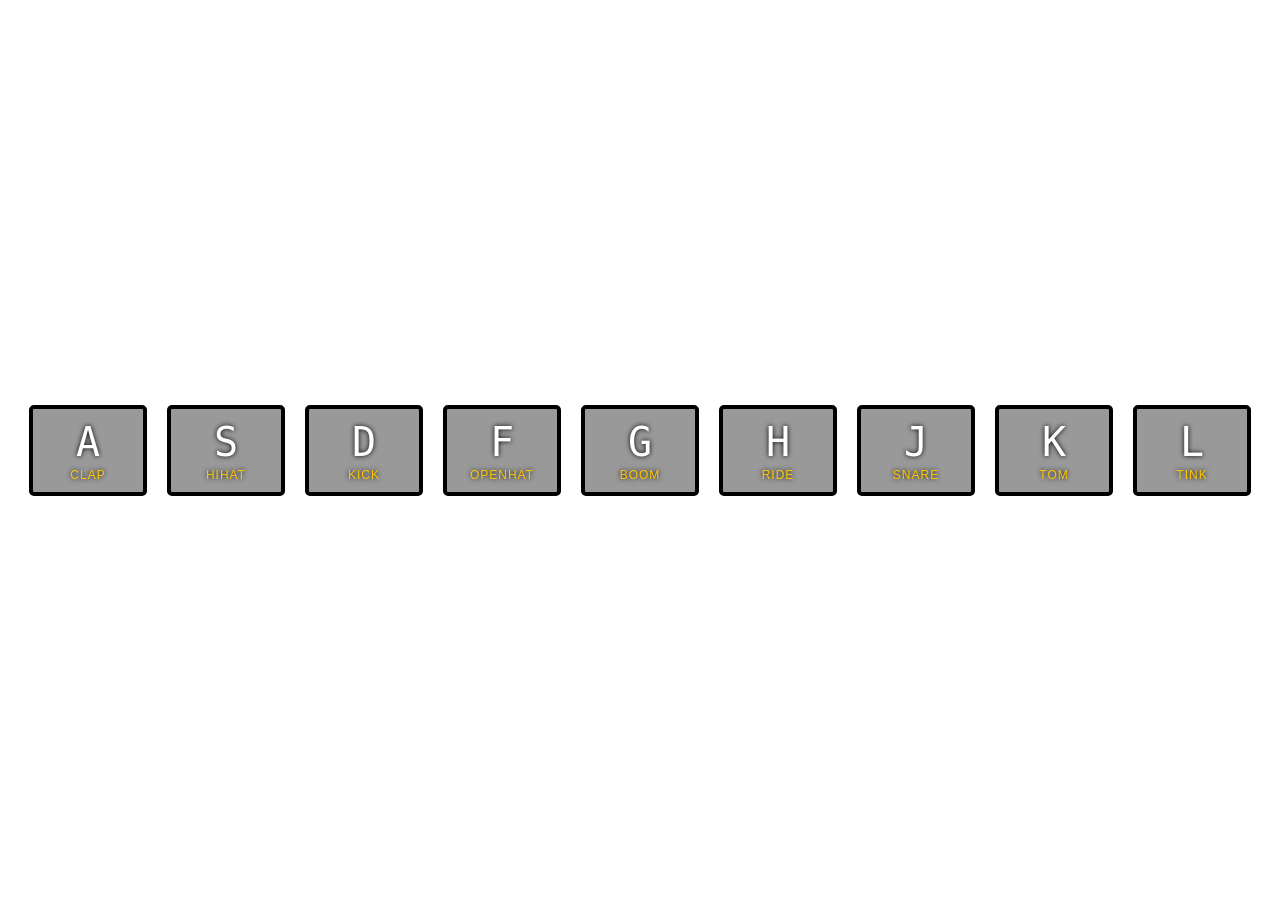
<file: 01 - JavaScript Drum Kit/index.html>
<!DOCTYPE html>
<html lang="en">
<head>
  <meta charset="UTF-8">
  <title>JS Drum Kit</title>
  <link rel="stylesheet" href="style.css">
</head>
<body>


  <div class="keys">
    <div data-key="65" class="key">
      <kbd>A</kbd>
      <span class="sound">clap</span>
    </div>
    <div data-key="83" class="key">
      <kbd>S</kbd>
      <span class="sound">hihat</span>
    </div>
    <div data-key="68" class="key">
      <kbd>D</kbd>
      <span class="sound">kick</span>
    </div>
    <div data-key="70" class="key">
      <kbd>F</kbd>
      <span class="sound">openhat</span>
    </div>
    <div data-key="71" class="key">
      <kbd>G</kbd>
      <span class="sound">boom</span>
    </div>
    <div data-key="72" class="key">
      <kbd>H</kbd>
      <span class="sound">ride</span>
    </div>
    <div data-key="74" class="key">
      <kbd>J</kbd>
      <span class="sound">snare</span>
    </div>
    <div data-key="75" class="key">
      <kbd>K</kbd>
      <span class="sound">tom</span>
    </div>
    <div data-key="76" class="key">
      <kbd>L</kbd>
      <span class="sound">tink</span>
    </div>
  </div>

  <audio data-key="65" src="sounds/clap.wav"></audio>
  <audio data-key="83" src="sounds/hihat.wav"></audio>
  <audio data-key="68" src="sounds/kick.wav"></audio>
  <audio data-key="70" src="sounds/openhat.wav"></audio>
  <audio data-key="71" src="sounds/boom.wav"></audio>
  <audio data-key="72" src="sounds/ride.wav"></audio>
  <audio data-key="74" src="sounds/snare.wav"></audio>
  <audio data-key="75" src="sounds/tom.wav"></audio>
  <audio data-key="76" src="sounds/tink.wav"></audio>

  <script src="script.js"></script> 


</body>
</html>
</file>
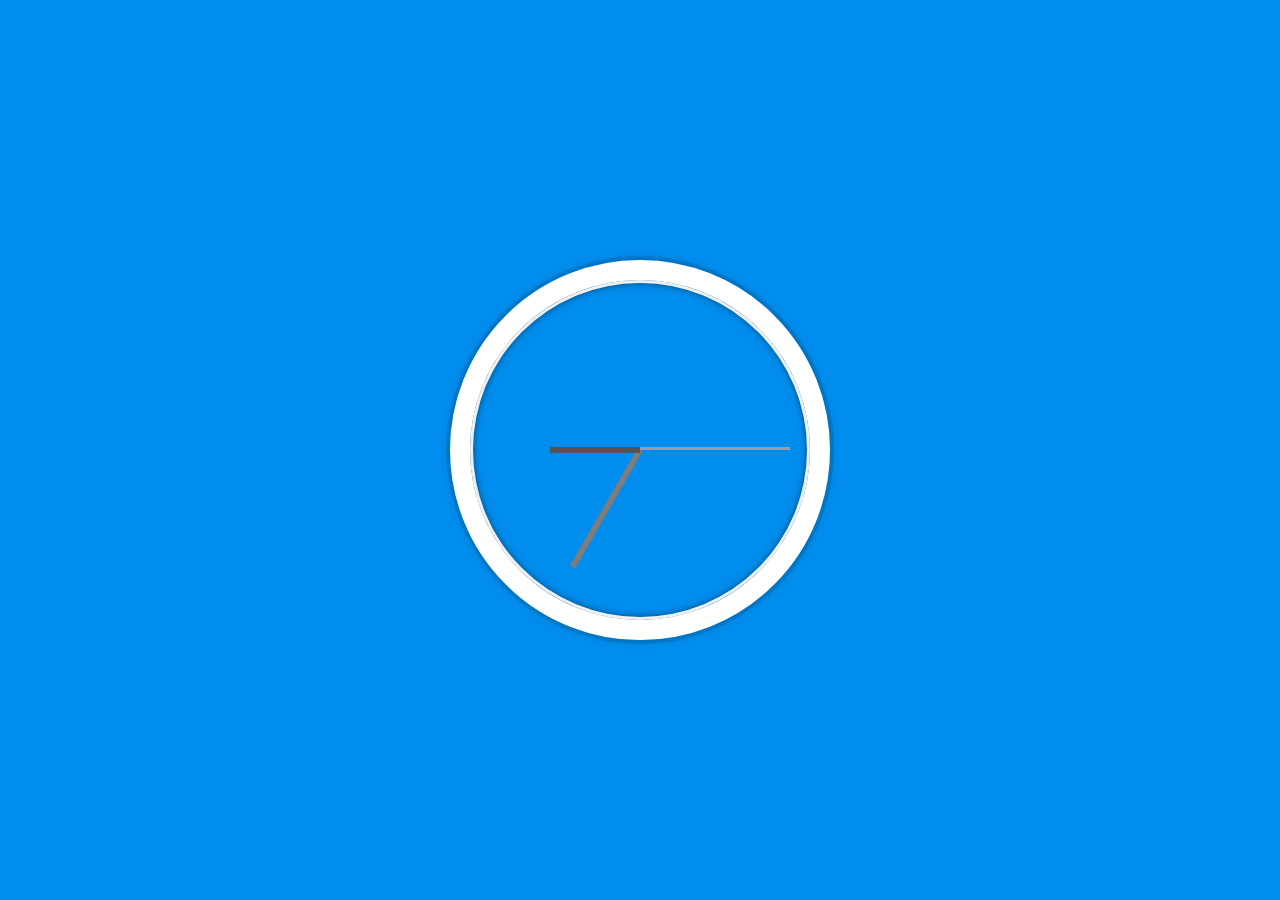
<file: 02 - JS and CSS Clock/index.html>
<!DOCTYPE html>
<html lang="en">
<head>
  <meta charset="UTF-8">
  <title>JS + CSS Clock</title>
  <link rel="stylesheet" href="style.css">
</head>
<body>


    <div class="clock">
      <div class="clock-face">
        <div class="hand hour-hand"></div>
        <div class="hand min-hand"></div>
        <div class="hand second-hand"></div>
      </div>
    </div>

    <script src="script.js"></script>

</body>
</html>
</file>
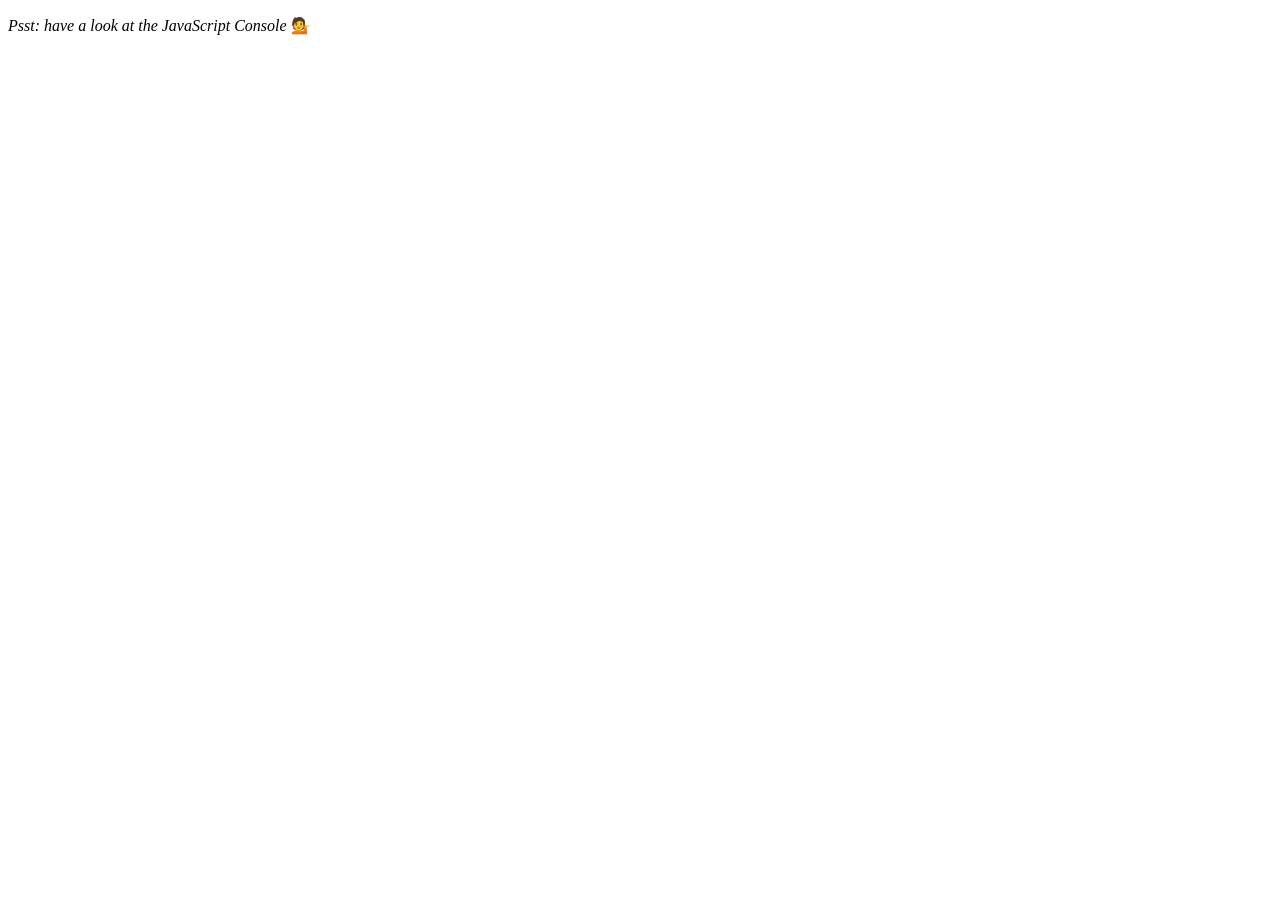
<file: 04 - Array Cardio Day 1/index.html>
<!DOCTYPE html>
<html lang="en">
<head>
  <meta charset="UTF-8">
  <title>Array Cardio 💪</title>
</head>
<body>
  <p><em>Psst: have a look at the JavaScript Console</em> 💁</p>
 
  <script src="script.js"></script>
</body>
</html>
</file>
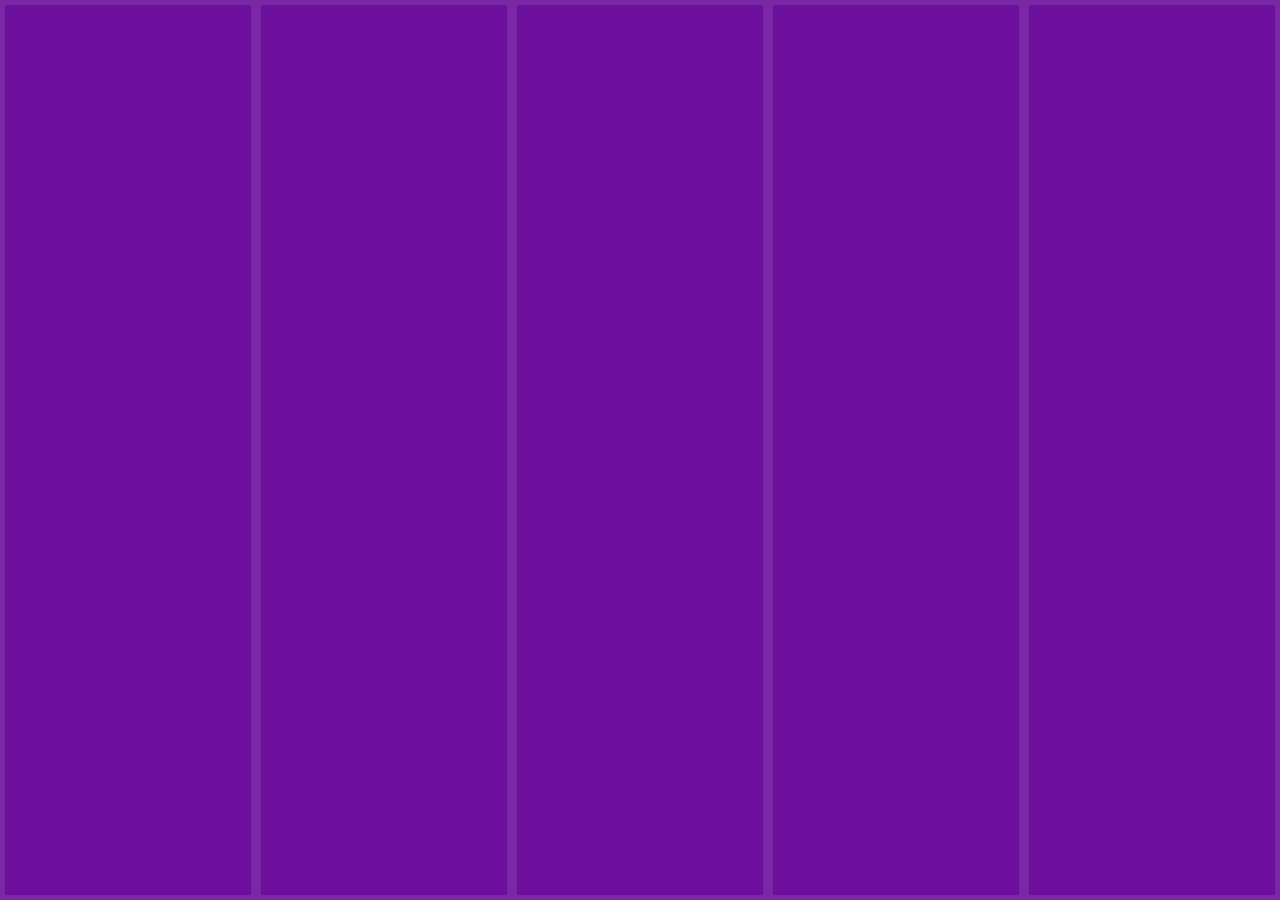
<file: 05 - Flex Panel Gallery/index.html>
<!DOCTYPE html>
<html lang="en">
<head>
  <meta charset="UTF-8">
  <title>Flex Panels 💪</title>
  <link href='https://fonts.googleapis.com/css?family=Amatic+SC' rel='stylesheet' type='text/css'>
  <link rel="stylesheet" href="style.css">
</head>
<body>
  
  <div class="panels">
    <div class="panel panel1">
      <p>Section.80</p>
      <p></p>
      <p>2011</p>
    </div>
    <div class="panel panel2">
      <p>Good Kid, M.A.A.D City</p>
      <p></p>
      <p>2012</p>
    </div>
    <div class="panel panel3">
      <p>To Pimp a Butterfly</p>
      <p></p>
      <p>2015</p>
    </div>
    <div class="panel panel4">
      <p>Untitled Unmastered </p>
      <p></p>
      <p>2016</p>
    </div>
    <div class="panel panel5">
      <p>DAMN</p>
      <p></p>
      <p>2017</p>
    </div>
  </div>

  <script src="script.js"></script>

</body>
</html>
</file>
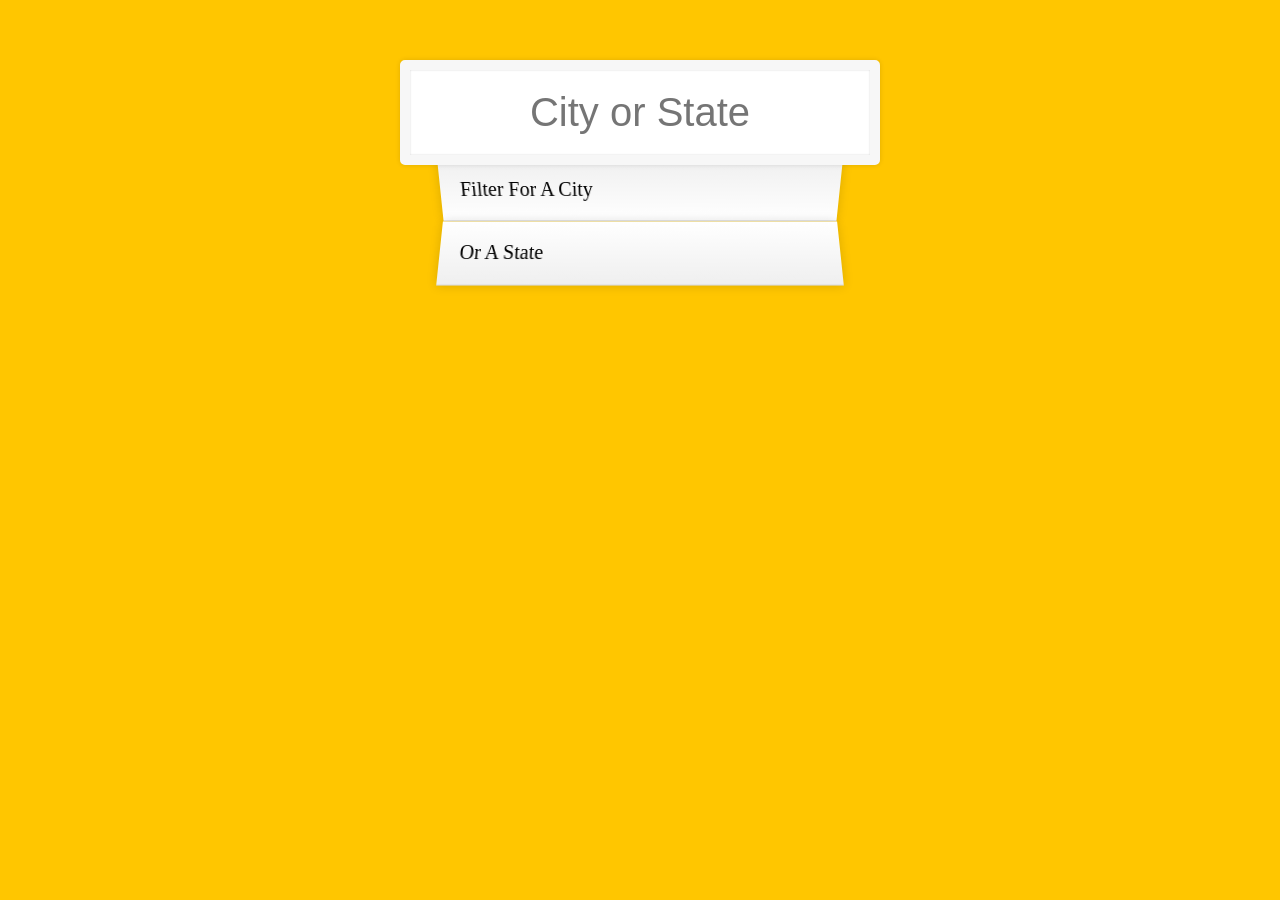
<file: 06 - Type Ahead/index.html>
<!DOCTYPE html>
<html lang="en">
<head>
  <meta charset="UTF-8">
  <title>Type Ahead 👀</title>
  <link rel="stylesheet" href="style.css">
</head>
<body>

  <form class="search-form">
    <input type="text" class="search" placeholder="City or State">
    <ul class="suggestions">
      <li>Filter for a city</li>
      <li>or a state</li>
    </ul>
  </form>

  <script src="script.js"></script>
  
  </body>
</html>
</file>
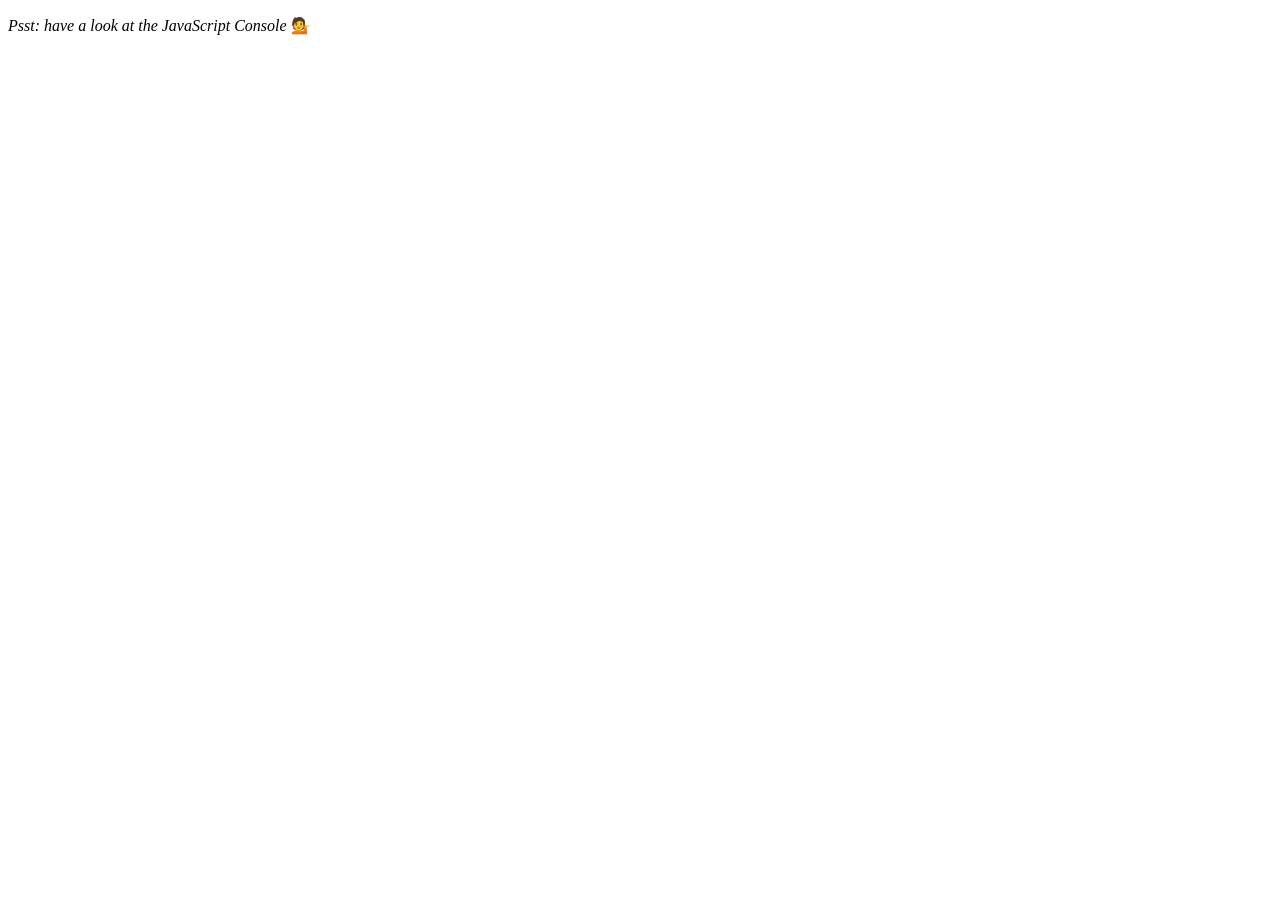
<file: 07 - Array Cardio Day 2/index.html>
<!DOCTYPE html>
<html lang="en">
<head>
  <meta charset="UTF-8">
  <title>Array Cardio 💪💪</title>
</head>
<body>
  <p><em>Psst: have a look at the JavaScript Console</em> 💁</p>
  
  <script src="script.js"></script>
  
</body>
</html>
</file>
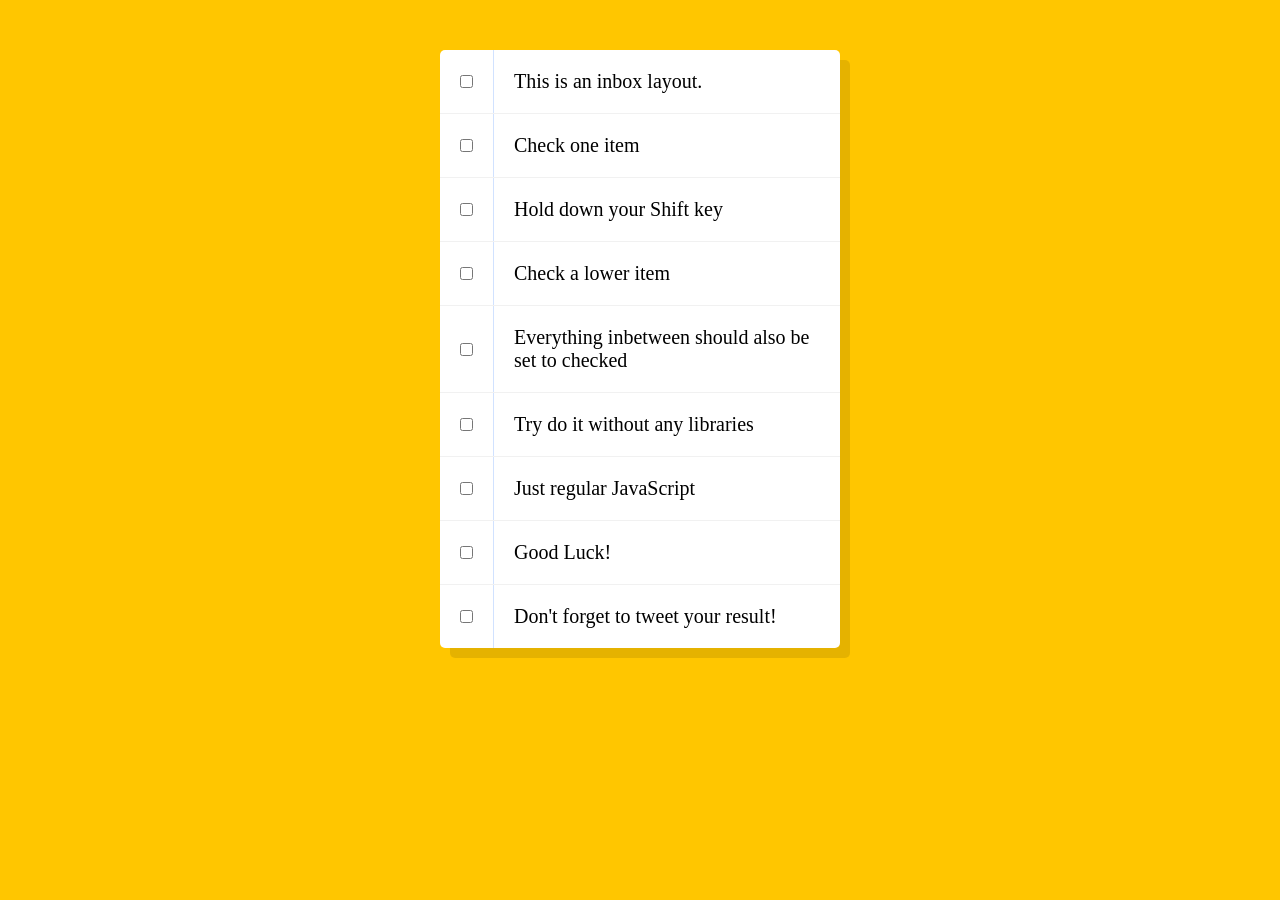
<file: 10 - Hold Shift and Check Checkboxes/index.html>
<!DOCTYPE html>
<html lang="en">
<head>
  <meta charset="UTF-8">
  <title>Hold Shift to Check Multiple Checkboxes</title>
  <link rel="stylesheet" href="style.css">
</head>
<body>
   <!--
   The following is a common layout you would see in an email client.

   When a user clicks a checkbox, holds Shift, and then clicks another checkbox a few rows down, all the checkboxes inbetween those two checkboxes should be checked.

  -->
  <div class="inbox">
    <div class="item">
      <input type="checkbox">
      <p>This is an inbox layout.</p>
    </div>
    <div class="item">
      <input type="checkbox">
      <p>Check one item</p>
    </div>
    <div class="item">
      <input type="checkbox">
      <p>Hold down your Shift key</p>
    </div>
    <div class="item">
      <input type="checkbox">
      <p>Check a lower item</p>
    </div>
    <div class="item">
      <input type="checkbox">
      <p>Everything inbetween should also be set to checked</p>
    </div>
    <div class="item">
      <input type="checkbox">
      <p>Try do it without any libraries</p>
    </div>
    <div class="item">
      <input type="checkbox">
      <p>Just regular JavaScript</p>
    </div>
    <div class="item">
      <input type="checkbox">
      <p>Good Luck!</p>
    </div>
    <div class="item">
      <input type="checkbox">
      <p>Don't forget to tweet your result!</p>
    </div>
  </div>

  <script src="script.js"></script>

</body>
</html>
</file>
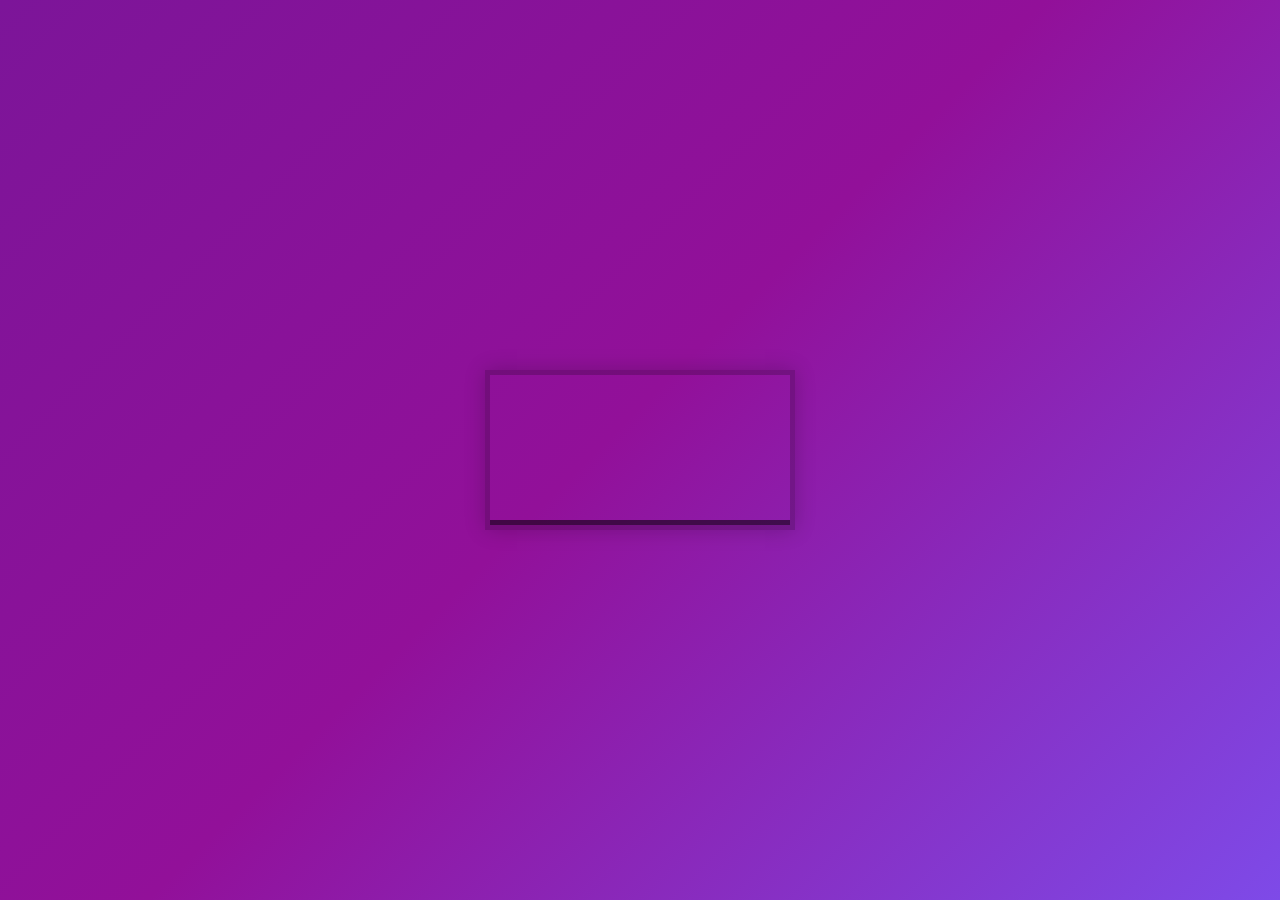
<file: 11 - Custom Video Player/index.html>
<!DOCTYPE html>
<html lang="en">
<head>
  <meta charset="UTF-8">
  <title>HTML Video Player</title>
  <link rel="stylesheet" href="style.css">
</head>
<body>

   <div class="player">
     <video class="player__video viewer" src="https://player.vimeo.com/external/194837908.sd.mp4?s=c350076905b78c67f74d7ee39fdb4fef01d12420&profile_id=164"></video>

     <div class="player__controls">
       <div class="progress">
        <div class="progress__filled"></div>
       </div>
       <button class="player__button toggle" title="Toggle Play">►</button>
       <input type="range" name="volume" class="player__slider" min="0" max="1" step="0.05" value="1">
       <input type="range" name="playbackRate" class="player__slider" min="0.5" max="2" step="0.1" value="1">
       <button data-skip="-10" class="player__button">« 10s</button>
       <button data-skip="25" class="player__button">25s »</button>
       <div class="times"><span class="current__time">0:00</span> / <span class="duration__time">0:00</span></div>

     </div>
   </div>

  <script src="scripts.js"></script>
</body>
</html>
</file>
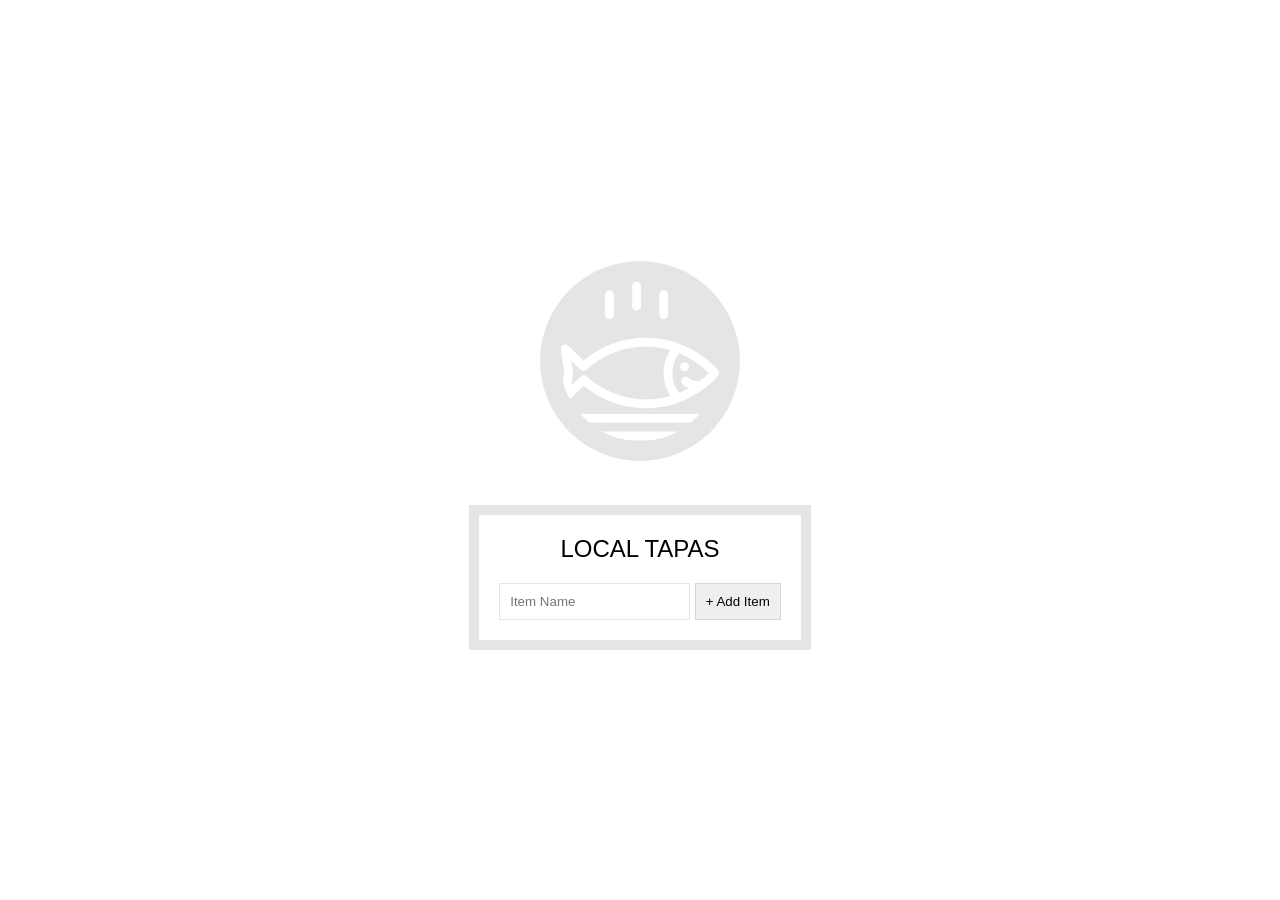
<file: 15 - LocalStorage/index.html>
<!DOCTYPE html>
<html lang="en">
<head>
  <meta charset="UTF-8">
  <title>LocalStorage</title>
  <link rel="stylesheet" href="style.css">
</head>
<body>
  <!--
      Fish SVG Cred:
      https://thenounproject.com/search/?q=fish&i=589236
   -->

   <svg xmlns="http://www.w3.org/2000/svg" xmlns:xlink="http://www.w3.org/1999/xlink" version="1.1" x="0px" y="0px" viewBox="0 0 512 512" enable-background="new 0 0 512 512" xml:space="preserve"><g><path d="M495.9,425.3H16.1c-5.2,0-10.1,2.9-12.5,7.6c-2.4,4.7-2.1,10.3,0.9,14.6l39,56.4c2.6,3.8,7,6.1,11.6,6.1h401.7   c4.6,0,9-2.3,11.6-6.1l39-56.4c3-4.3,3.3-9.9,0.9-14.6C506,428.2,501.1,425.3,495.9,425.3z M449.4,481.8H62.6L43,453.6H469   L449.4,481.8z"/><path d="M158.3,122c7.8,0,14.1-6.3,14.1-14.1V43.4c0-7.8-6.3-14.1-14.1-14.1c-7.8,0-14.1,6.3-14.1,14.1v64.5   C144.2,115.7,150.5,122,158.3,122z"/><path d="M245.1,94.7c7.8,0,14.1-6.3,14.1-14.1V16.1c0-7.8-6.3-14.1-14.1-14.1C237.3,2,231,8.3,231,16.1v64.5   C231,88.4,237.3,94.7,245.1,94.7z"/><path d="M331.9,122c7.8,0,14.1-6.3,14.1-14.1V43.4c0-7.8-6.3-14.1-14.1-14.1s-14.1,6.3-14.1,14.1v64.5   C317.8,115.7,324.1,122,331.9,122z"/><path d="M9.6,385.2c5.3,2.8,11.8,1.9,16.2-2.2l50.6-47.7c56.7,46.5,126.6,71.9,198.3,71.9c0,0,0,0,0,0   c87.5,0,169.7-36.6,231.4-103.2c5-5.4,5-13.8,0-19.2c-61.8-66.5-144-103.2-231.4-103.2c-72,0-142.2,25.6-199,72.5l-50-47.1   c-4.4-4.1-10.9-5-16.2-2.2c-5.3,2.8-8.3,8.7-7.4,14.6l11.6,75L2.2,370.6C1.3,376.5,4.2,382.4,9.6,385.2z M380.9,230.8   c34.9,14.3,67.2,35.7,95.3,63.6c-10.1,10-20.8,19.2-31.9,27.5c-22.4-3.3-29.6-8.8-30.7-9.7c-4-5.7-11.8-7.7-18.1-4.4   c-6.9,3.6-9.5,12.2-5.9,19.1c1.9,3.5,7.3,10.3,22.4,16c-10.1,5.7-20.5,10.7-31.1,15.1C352.4,320.2,352.4,268.6,380.9,230.8z    M36.3,255.6l29.4,27.7c5.3,5,13.6,5.1,19.1,0.3c53.2-47.6,120.7-73.7,190-73.7c26.9,0,53.2,3.9,78.5,11.3   c-29.3,44.6-29.3,102,0,146.6c-25.3,7.4-51.6,11.3-78.5,11.3c-69,0-136.3-26-189.4-73.2c-2.7-2.4-13.4-6.3-19.1,0.3l-30.1,28.3   l5.7-40C42.2,293,36.3,255.6,36.3,255.6z"/><circle cx="398.8" cy="273.8" r="14.1"/></g></svg>

  <div class="wrapper">
    <h2>LOCAL TAPAS</h2>
    <p></p>
    <ul class="plates">
      <li>Loading Tapas...</li>
    </ul>
    <form class="add-items">
      <input type="text" name="item" placeholder="Item Name" required>
      <input type="submit" value="+ Add Item">
    </form>
  </div>

<script src="script.js"></script>

</body>
</html>
</file>
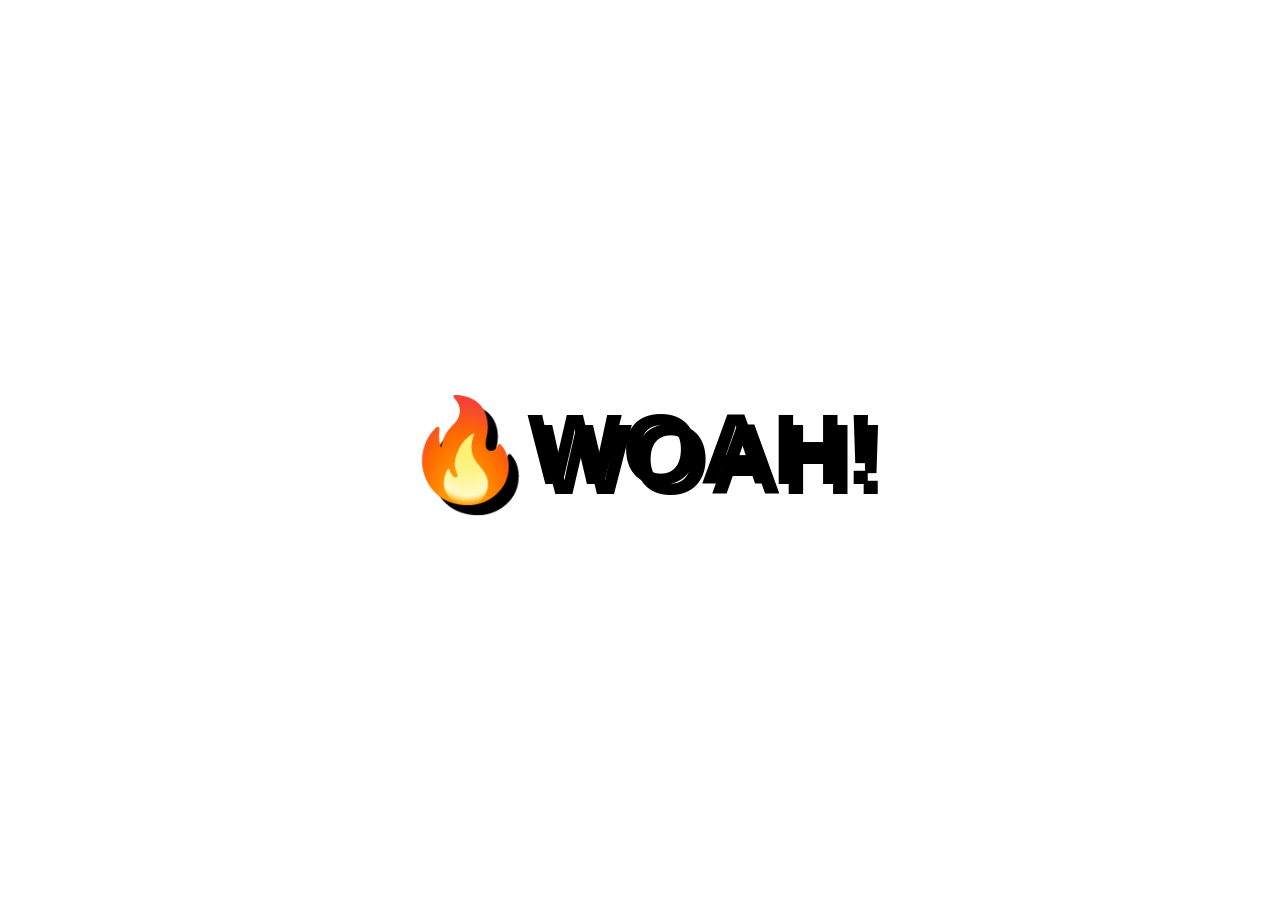
<file: 16 - Mouse Move Shadow/index.html>
<!DOCTYPE html>
<html lang="en">
<head>
  <meta charset="UTF-8">
  <title>Mouse Shadow</title>
  <link rel="stylesheet" href="style.css">
</head>
<body>

  <div class="hero">
    <h1 contenteditable>🔥WOAH!</h1>
  </div>

<script src="script.js"></script>

</body>
</html>
</file>
<file: 01 - JavaScript Drum Kit/style.css>
html {
  font-size: 10px;
  background: url(http://i.imgur.com/b9r5sEL.jpg) bottom center;
  background-size: cover;
}
body,html {
  margin: 0;
  padding: 0;
  font-family: sans-serif;
}

.keys {
  display: flex;
  flex: 1;
  min-height: 100vh;
  align-items: center;
  justify-content: center;
}

.key {
  border: .4rem solid black;
  border-radius: .5rem;
  margin: 1rem;
  font-size: 1.5rem;
  padding: 1rem .5rem;
  transition: all .07s ease;
  width: 10rem;
  text-align: center;
  color: white;
  background: rgba(0,0,0,0.4);
  text-shadow: 0 0 .5rem black;
}

.playing {
  transform: scale(1.1);
  border-color: #ffc600;
  box-shadow: 0 0 1rem #ffc600;
}

kbd {
  display: block;
  font-size: 4rem;
}

.sound {
  font-size: 1.2rem;
  text-transform: uppercase;
  letter-spacing: .1rem;
  color: #ffc600;
}
</file>
<file: 02 - JS and CSS Clock/style.css>
html {
    background:#018DED url(http://unsplash.it/1500/1000?image=881&blur=50);
    background-size:cover;
    font-family:'helvetica neue';
    text-align: center;
    font-size: 10px;
  }

  body {
    margin: 0;
    font-size: 2rem;
    display:flex;
    flex:1;
    min-height: 100vh;
    align-items: center;
  }

  .clock {
    width: 30rem;
    height: 30rem;
    border:20px solid white;
    border-radius:50%;
    margin:50px auto;
    position: relative;
    padding:2rem;
    box-shadow:
      0 0 0 4px rgba(0,0,0,0.1),
      inset 0 0 0 3px #EFEFEF,
      inset 0 0 10px black,
      0 0 10px rgba(0,0,0,0.2);
  }

  .clock-face {
    position: relative;
    width: 100%;
    height: 100%;
    transform: translateY(-3px); /* account for the height of the clock hands */
  }

  .hand {
    width:50%;
    height:6px;
    background:black;
    position: absolute;
    top:50%;
    transform-origin: 100%;
    transform: rotate(90deg);
    transition: all 0.05s;
    transition-timing-function: cubic-bezier(0.1, 2.7, 0.58, 1); 
  }

  .min-hand {
    width: 45%;
    margin-left: 5%;
    background:  #7d7d7d;
  }

  .hour-hand {
    width: 30%;
    margin-left: 20%;
    background:  #535353;
    z-index: 1;
  }

  .second-hand {
    height: 3px;
    background:  #9d9d9c;
    z-index: 2;
  }

  .skip {
    transition: all  0s;
  }
</file>
<file: 05 - Flex Panel Gallery/style.css>
html {
    box-sizing: border-box;
    background:#ffc600;
    font-family:'helvetica neue';
    font-size: 20px;
    font-weight: 200;
}
body {
    margin: 0;
}
*, *:before, *:after {
    box-sizing: inherit;
}

.panels {
    min-height:100vh;
    overflow: hidden;
    display: flex;
}

.panel {
    background:#6B0F9C;
    box-shadow:inset 0 0 0 5px rgba(255,255,255,0.1);
    color:white;
    text-align: center;
    align-items:center;
    /* Safari transitionend event.propertyName === flex */
    /* Chrome + FF transitionend event.propertyName === flex-grow */
    transition:
        font-size 0.7s cubic-bezier(0.61,-0.19, 0.7,-0.11),
        flex 0.7s cubic-bezier(0.61,-0.19, 0.7,-0.11),
        background 0.2s;
    font-size: 20px;
    background-size:cover;
    background-position:center;
    flex: 1;
    justify-content: center;
    align-items: center;
    display: flex;
    flex-direction: column;
}

.panel2 { background-image:url(https://lh3.googleusercontent.com/SJvJw28PImJ-Tu_LHeeN1tW0d8D3D0xtGpDlN4vFRNYBKOWDFgP8Oi3iFw4H5b5Ont6ckyctKrYmn19sXgyD43BIHugyRucDcyyAXHVgxxN5deOaqWoGfJzeZp499Ehbi5jgQLDVlw=w1500); }
.panel1 { background-image:url(https://lh3.googleusercontent.com/inrsG31xiCnDelxkfPVEjWNaa7dNnmQOdqJN9C6SGuqgrPmpAcQagjbssSIR55S0NZisL6WN6Z8hwgh9i5B2dWGh4eRUe5us88HnDoWYtBdZjwbLou1Z9QfC0_rrNz0EbXofNGqaQw=w1500); }
.panel3 { background-image:url(https://lh3.googleusercontent.com/OGHJVloGxgtuXuquyWbjpA5uHZ_QOvrQ2HO_w_qc5K1XXYXm4nsYJ4hjUQOlLmo0NJalL4rp_rG457hTmbXyBLX40F_xY6iXW-ks6ageiERsXylRo6QHfs2wbdbDwmRwwupCdq6Tyg=w1500); }
.panel4 { background-image:url(https://lh3.googleusercontent.com/au0eWHvoJ0-CqOuL-acVbI1AJ2-FYaj2-KL0EjvViC7feqd-4cH4PsULhmqlvlPKH1tjTVzlaIyQeiKdj6l_evOVHLN-WL9QxSbrtQoqHamqT22pGa-glRo7Q4-NLpam4OJ0akfYJQ=w1500); }
.panel5 { background-image:url(https://lh3.googleusercontent.com/6UFPs1DK7YDE96orXYDfR3hRNA1nfEEelWi-biSKUkMJNm9VKnpL8TYa_6QGGzk9I9zV7SIfEx1Q60Jv8e30szt19ypiRxcTLniUmPzxTtrotHBCFP9y75FSbk27UCRv8xjPg86ixA=w1500); }

.panel > * {
    margin:0;
    width: 100%;
    transition:transform 0.5s;
    flex: 1 0 auto;
    display: flex;
    justify-content: center;
    align-items: center;

}

.panel > *:first-child {transform: translateY(-100%)}
.panel.open-active > *:first-child {transform: translateY(0)}

.panel > *:last-child {transform: translateY(100%)}
.panel.open-active > *:last-child {transform: translateY(0)}


.panel p {
    text-transform: uppercase;
    font-family: 'Amatic SC', cursive;
    text-shadow:0 0 4px rgba(0, 0, 0, 0.72), 0 0 14px rgba(0, 0, 0, 0.45);
    font-size: 2em;
}
.panel p:nth-child(2) {
    font-size: 4em;
}

.panel.open {
    font-size:40px;
    flex: 7;
}
</file>
<file: 06 - Type Ahead/style.css>
html {
      box-sizing: border-box;
      background:#ffc600;
      font-family:'helvetica neue';
      font-size: 20px;
      font-weight: 200;
    }
    *, *:before, *:after {
      box-sizing: inherit;
    }
    input {
      width: 100%;
      padding:20px;
    }

    .search-form {
      max-width:400px;
      margin:50px auto;
    }

    input.search {
      margin: 0;
      text-align: center;
      outline:0;
      border: 10px solid #F7F7F7;
      width: 120%;
      left: -10%;
      position: relative;
      top: 10px;
      z-index: 2;
      border-radius: 5px;
      font-size: 40px;
      box-shadow: 0 0 5px rgba(0, 0, 0, 0.12), inset 0 0 2px rgba(0, 0, 0, 0.19);
    }


    .suggestions {
      margin: 0;
      padding: 0;
      position: relative;
      /*perspective:20px;*/
    }
    .suggestions li {
      background:white;
      list-style: none;
      border-bottom: 1px solid #D8D8D8;
      box-shadow: 0 0 10px rgba(0, 0, 0, 0.14);
      margin:0;
      padding:20px;
      transition:background 0.2s;
      display:flex;
      justify-content:space-between;
      text-transform: capitalize;
    }

    .suggestions li:nth-child(even) {
      transform: perspective(100px) rotateX(3deg) translateY(2px) scale(1.001);
      background: linear-gradient(to bottom,  #ffffff 0%,#EFEFEF 100%);
    }
    .suggestions li:nth-child(odd) {
      transform: perspective(100px) rotateX(-3deg) translateY(3px);
      background: linear-gradient(to top,  #ffffff 0%,#EFEFEF 100%);
    }

    span.population {
      font-size: 15px;
    }

    .hl {
      background:#ffc600;
    }
</file>
<file: 10 - Hold Shift and Check Checkboxes/style.css>
html {
    font-family: sans-serif;
    background:#ffc600;
}

.inbox {
    max-width:400px;
    margin:50px auto;
    background:white;
    border-radius:5px;
    box-shadow:10px 10px 0 rgba(0,0,0,0.1);
}

.item {
    display:flex;
    align-items:center;
    border-bottom: 1px solid #F1F1F1;
}

.item:last-child {
    border-bottom:0;
}


input:checked + p {
    background:#F9F9F9;
    text-decoration: line-through;
}

input[type="checkbox"] {
    margin:20px;
}

p {
    margin:0;
    padding:20px;
    transition:background 0.2s;
    flex:1;
    font-family:'helvetica neue';
    font-size: 20px;
    font-weight: 200;
    border-left: 1px solid #D1E2FF;
}
</file>
<file: 11 - Custom Video Player/style.css>
html {
  box-sizing: border-box;
}

*, *:before, *:after {
  box-sizing: inherit;
}

body {
  margin: 0;
  padding: 0;
  display:flex;
  background:#7A419B;
  min-height:100vh;
  background: linear-gradient(135deg, #7c1599 0%,#921099 48%,#7e4ae8 100%);
  background-size:cover;
  align-items: center;
  justify-content: center;
}

.player {
  max-width:750px;
  border:5px solid rgba(0,0,0,0.2);
  box-shadow:0 0 20px rgba(0,0,0,0.2);
  position: relative;
  font-size: 0;
  overflow: hidden;
}

/* This css is only applied when fullscreen is active. */
.player:fullscreen {
  max-width: none;
  width: 100%;
}

.player:-webkit-full-screen {
  max-width: none;
  width: 100%;
}

.player__video {
  width: 100%;
}

.player__button {
  background:none;
  border:0;
  line-height:1;
  color:white;
  text-align: center;
  outline:0;
  padding: 0;
  cursor:pointer;
  max-width:50px;
}

.player__button:focus {
  border-color: #ffc600;
}

.player__slider {
  width:10px;
  height:30px;
}

.player__controls {
  display:flex;
  position: absolute;
  bottom:0;
  width: 100%;
  transform: translateY(100%) translateY(-5px);
  transition:all .3s;
  flex-wrap:wrap;
  background:rgba(0,0,0,0.1);
}

.player:hover .player__controls {
  transform: translateY(0);
}

.player:hover .progress {
  height:15px;
}

.player__controls > * {
  flex:1;
}

.progress {
  flex:10;
  position: relative;
  display:flex;
  flex-basis:100%;
  height:5px;
  transition:height 0.3s;
  background:rgba(0,0,0,0.5);
  cursor:ew-resize;
}

.progress__filled {
  width:50%;
  background:#ffc600;
  flex:0;
  flex-basis:50%;
}

/* unholy css to style input type="range" */

input[type=range] {
  -webkit-appearance: none;
  background:transparent;
  width: 100%;
  margin: 0 5px;
}
input[type=range]:focus {
  outline: none;
}
input[type=range]::-webkit-slider-runnable-track {
  width: 100%;
  height: 8.4px;
  cursor: pointer;
  box-shadow: 1px 1px 1px rgba(0, 0, 0, 0), 0 0 1px rgba(13, 13, 13, 0);
  background: rgba(255,255,255,0.8);
  border-radius: 1.3px;
  border: 0.2px solid rgba(1, 1, 1, 0);
}
input[type=range]::-webkit-slider-thumb {
  height: 15px;
  width: 15px;
  border-radius: 50px;
  background: #ffc600;
  cursor: pointer;
  -webkit-appearance: none;
  margin-top: -3.5px;
  box-shadow:0 0 2px rgba(0,0,0,0.2);
}
input[type=range]:focus::-webkit-slider-runnable-track {
  background: #bada55;
}
input[type=range]::-moz-range-track {
  width: 100%;
  height: 8.4px;
  cursor: pointer;
  box-shadow: 1px 1px 1px rgba(0, 0, 0, 0), 0 0 1px rgba(13, 13, 13, 0);
  background: #ffffff;
  border-radius: 1.3px;
  border: 0.2px solid rgba(1, 1, 1, 0);
}
input[type=range]::-moz-range-thumb {
  box-shadow: 0 0 0 rgba(0, 0, 0, 0), 0 0 0 rgba(13, 13, 13, 0);
  height: 15px;
  width: 15px;
  border-radius: 50px;
  background: #ffc600;
  cursor: pointer;
}

.times {
  flex: 0;
  flex-basis: 15%;
  width: 80px;
  height: 30px;
  padding: 0;
	border-right: 1px solid #dddddd;
  font-family: "Open Sans", Arial, Helvetica, sans-serif;
  color: #dddddd;
	font-size: 11px;
    text-align: center;
    float: left;
    line-height: 30px;
}
</file>
<file: 15 - LocalStorage/style.css>
html {
      box-sizing: border-box;
      background:url('http://wes.io/hx9M/oh-la-la.jpg') center no-repeat;
      background-size:cover;
      min-height:100vh;
      display:flex;
      justify-content: center;
      align-items: center;
      text-align: center;
      font-family: Futura,"Trebuchet MS",Arial,sans-serif
    }
    *, *:before, *:after {box-sizing: inherit; }

    svg {
      fill:white;
      background: rgba(0,0,0,0.1);
      padding: 20px;
      border-radius: 50%;
      width:200px;
      margin-bottom: 50px;
    }

    .wrapper {
      padding: 20px;
      max-width: 350px;
      background: rgba(255,255,255,0.95);
      box-shadow: 0 0 0 10px rgba(0,0,0,0.1);
    }

    h2 {
      text-align: center;
      margin: 0;
      font-weight: 200;
    }

    .plates {
      margin: 0;
      padding: 0;
      text-align: left;
      list-style: none;
    }

    .plates li {
      border-bottom: 1px solid rgba(0,0,0,0.2);
      padding: 10px 0;
      font-weight: 100;
      display: flex;
    }

    .plates label {
      flex:1;
      cursor: pointer;

    }

    .plates input {
      display: none;
    }

    .plates input + label:before {
      content: '⬜️';
      margin-right: 10px;
    }

    .plates input:checked + label:before {
      content: '🌮';
    }

    .add-items {
      margin-top: 20px;
    }

    .add-items input {
      padding:10px;
      outline:0;
      border:1px solid rgba(0,0,0,0.1);
    }
</file>
<file: 16 - Mouse Move Shadow/style.css>
html {
  color:black;
  font-family: sans-serif;
}

body {
  margin: 0;
}

.hero {
  min-height: 100vh;
  display:flex;
  justify-content: center;
  align-items: center;
  color:black;
}

h1 {
  text-shadow: 10px 10px 0 rgba(0,0,0,1);
  font-size: 100px;
}
</file>
